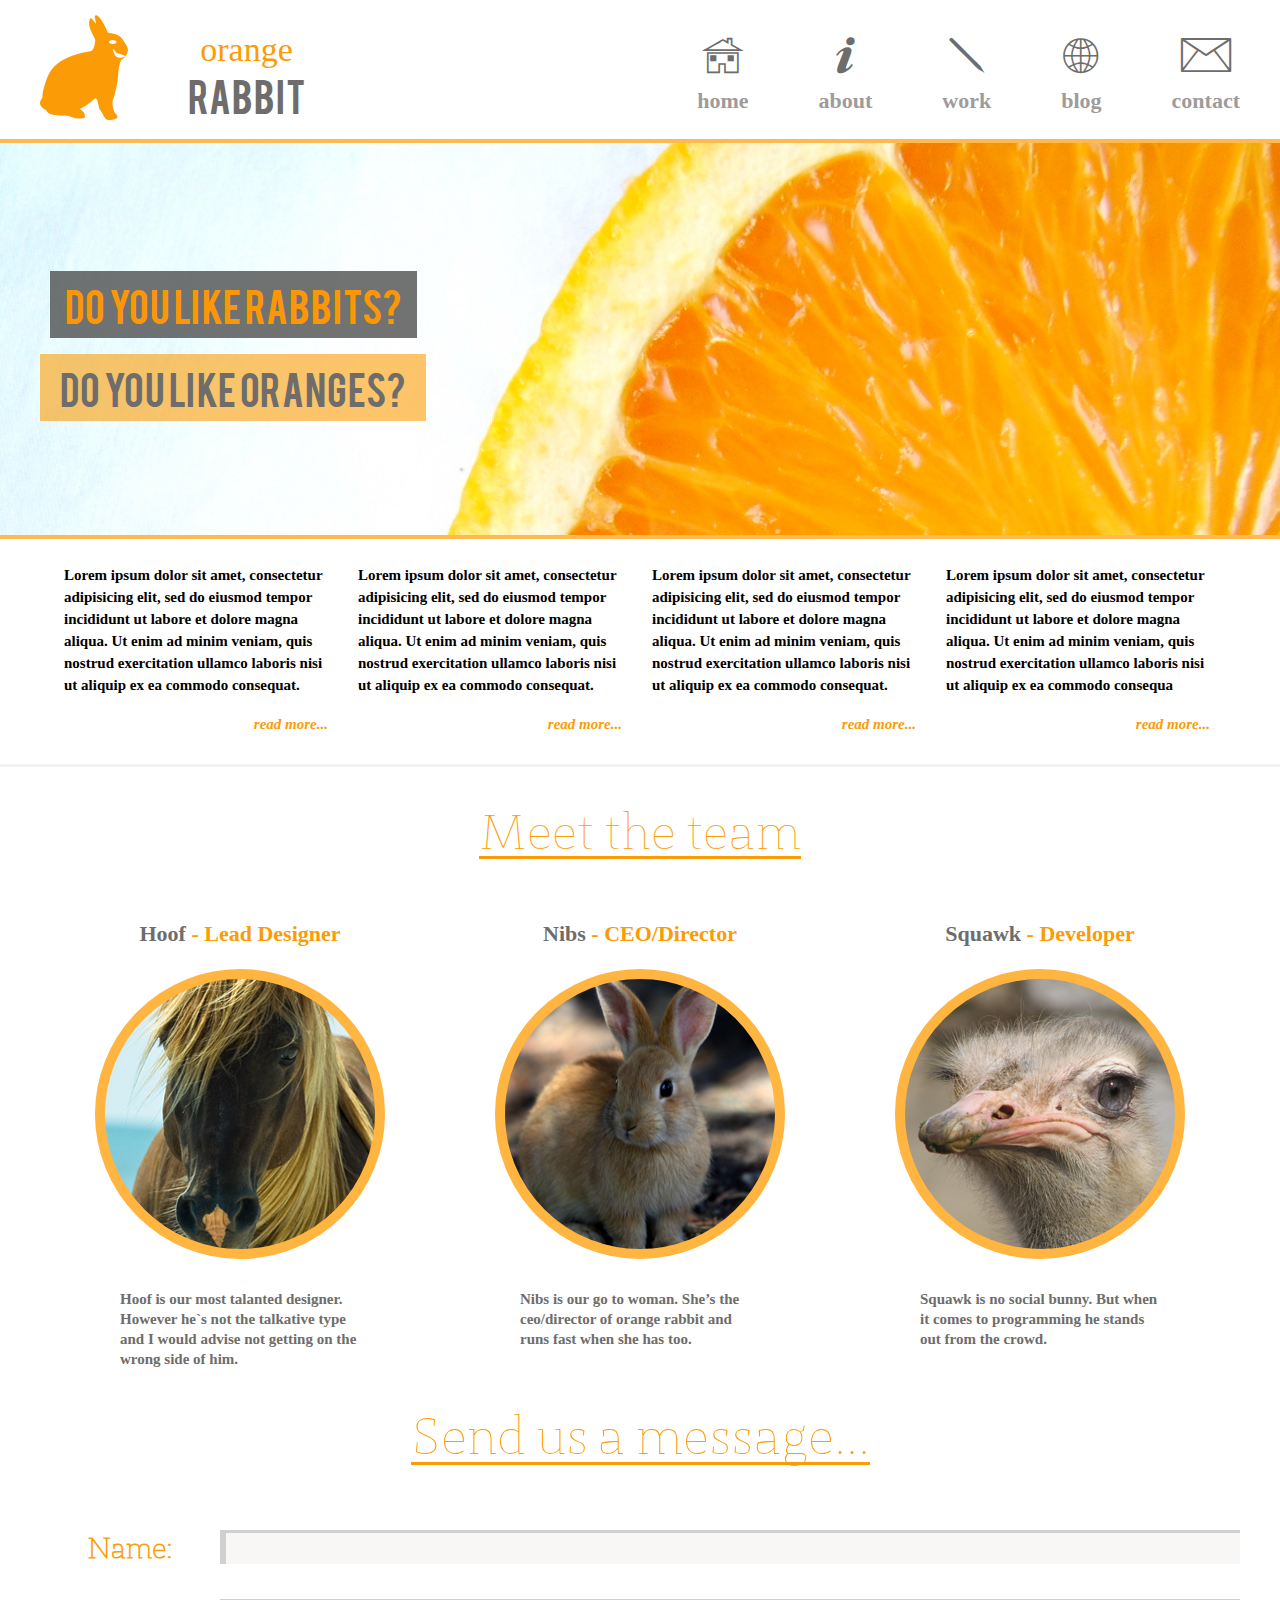
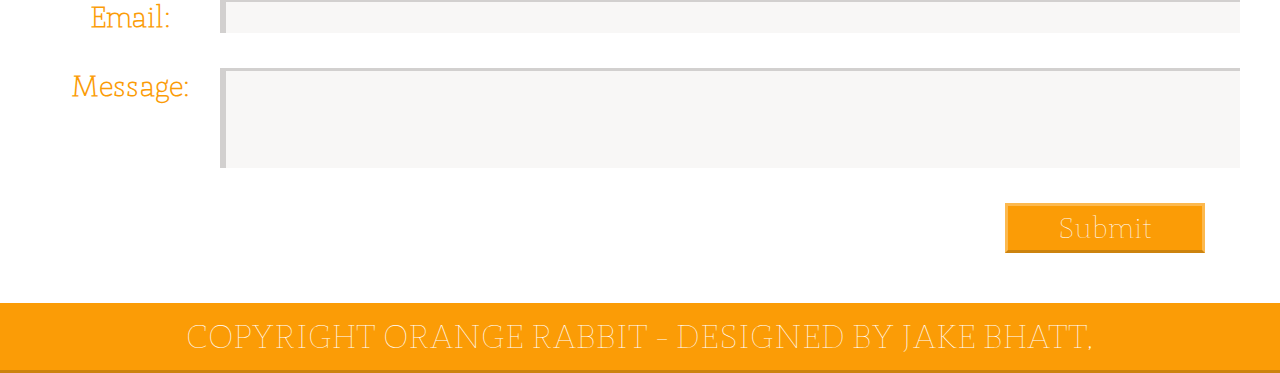
<file: index.html>
<!DOCTYPE html>
<html lang="zxx">

<head>
    <meta charset="utf-8">
    <meta name="viewport" content="width=device-width, initial-scale=1.0">
    <title>Orange Rabbit</title>
    <link rel="stylesheet" href="css/normalize.css">
    <link rel="stylesheet" href="css/style.css">
    <link rel="stylesheet" href="css/fonts.css">
    <link rel="stylesheet" href="css/icon.css">
</head>

<body>
    <header>
        <div class="wrapper">
            <div class="header-wrap">
                <a href="#" class="logo">
                    <span class="logo-item"><img src="img/logo.png" alt=""></span>
                    <span class="logo-item">
            <span class="logo-orange logo-text">orange 
             </span>
             <br>
               <span class="logo-black logo-text">Rabbit</span>
           </span>
                </a>
                <nav class="navigation">
                    <ul>
                        <li><a href="#"><span class="icon-home-icon"></span><br>home</a></li>
                        <li><a href="#"><span class="icon-about-icon"></span><br>about</a></li>
                        <li><a href="#"><span class="icon-work-icon"></span><br>work</a></li>
                        <li><a href="#"><span class="icon-blog-icon"></span><br>blog</a></li>
                        <li><a href="#"><span class="icon-contact-icon"></span><br>contact</a></li>
                    </ul>
                </nav>
            </div>
        </div>
    </header>
    <div class="slider">
        <div class="wrapper">
            <h1><span class="h1-orange">do you like rabbits? </span><br>
                <span class="h1-dark">do you like oranges?</span></h1>
        </div>
    </div>
    <main>
        <section class="text">
            <div class="wrapper" style="overflow:hidden;">
                <div class="text-item">
                    <article class="text-p">Lorem ipsum dolor sit amet, consectetur adipisicing elit, sed do eiusmod tempor incididunt ut labore et dolore magna aliqua. Ut enim ad minim veniam, quis nostrud exercitation ullamco laboris nisi ut aliquip ex ea commodo consequa
                    </article><a href="#" class="read-more">read more...</a>
                </div>
                <div class="text-item">
                    <article class="text-p">Lorem ipsum dolor sit amet, consectetur adipisicing elit, sed do eiusmod tempor incididunt ut labore et dolore magna aliqua. Ut enim ad minim veniam, quis nostrud exercitation ullamco laboris nisi ut aliquip ex ea commodo consequat.
                    </article><a href="#" class="read-more">read more...</a>
                </div>
                <div class="text-item">
                    <article class="text-p">Lorem ipsum dolor sit amet, consectetur adipisicing elit, sed do eiusmod tempor incididunt ut labore et dolore magna aliqua. Ut enim ad minim veniam, quis nostrud exercitation ullamco laboris nisi ut aliquip ex ea commodo consequat.
                    </article><a href="#" class="read-more">read more...</a>
                </div>
                <div class="text-item">
                    <article class="text-p">Lorem ipsum dolor sit amet, consectetur adipisicing elit, sed do eiusmod tempor incididunt ut labore et dolore magna aliqua. Ut enim ad minim veniam, quis nostrud exercitation ullamco laboris nisi ut aliquip ex ea commodo consequat.
                    </article>
                    <a href="#" class="read-more">read more...</a>
                </div>

            </div>
        </section>
        <section class="team-wrapper">
            <div class="wrapper">
                <h2>Meet the team</h2>
                <div class="team-content">
                    <article class="team-item">
                        <h3>Hoof <span class="txt-orange"> - Lead Designer</span></h3>
                        <div class="avatar horse">
                        </div>
                        <p>Hoof is our most talanted designer. However he`s not the talkative type and I would advise not getting on the wrong side of him.</p>
                    </article>
                    <article class="team-item">
                        <h3>Nibs <span class="txt-orange">  - CEO/Director</span></h3>
                        <div class="avatar rabbit">
                        </div>
                        <p>Nibs is our go to woman. She’s the ceo/director of orange rabbit and runs fast when she has too.</p>
                    </article>
                    <article class="team-item">
                        <h3>Squawk <span class="txt-orange"> - Developer</span></h3>
                        <div class="avatar emoo">
                        </div>
                        <p>Squawk is no social bunny. But when it comes to programming he stands out from the crowd.</p>
                    </article>
                </div>


            </div>

        </section>
        <section class="contact">
            <div class="wrapper" style="overflow: hidden;">
               <h2>Send us a message...</h2>
                <form action="mail" class="contact-form">
                    <div class="form-item">
                        <label for="name" class="label-options" ><span class="form-item-text">Name:</span></label>
                        <div class="form-input"><input type="text" id="name" class="input-options"></div>
                    </div>
                    <div class="form-item">
                        <label for="email" class="label-options" ><span class="form-item-text">Email:</span></label>
                        <div class="form-input"><input type="text"  id="email" class="input-options"></div>
                    </div>
                    <div class="form-item">
                        <label for="message" class="label-options" ><span class="form-item-text">Message:</span></label>
                        <div class="form-input"><textarea class="input-options" rows="3" id="message" ></textarea>
                    </div>
                    </div>
                   
                </form>
                 <button class="btn">Submit</button>
                
            </div>
        </section>
       
    </main>

 <footer class="footer-text">
        COPYRIGHT ORANGE RABBIT - DESIGNED BY JAKE BHATT, 
        </footer>

</body>

</html>
</file>
<file: css/style.css>
* {
    box-sizing: border-box;
}

body {
    background: #ffffff;
    min-width: 1024px;
    min-height: calc(100vh - 69px);
}


.clearfix {
    display: inline-block;
}

.wrapper {
    max-width: 1200px;
    margin: 0 auto;
}

.header-wrap {
    overflow: hidden;

}

.logo {
    float: left;
}

.logo:hover {
    opacity: 0.8;
}

.logo-item {
    float: left;
    margin: 15px 0;
    text-align: center;
}

.logo-item:nth-of-type(2) {
    padding-top: 10px;
    margin-left: 60px;
}

.logo-orange {
    font-family: Calibri;
    color: #fb9c06;
    font-size: 34px;
    line-height: 50px;
}

.logo-black {
    font-family: 'bebas';
    font-size: 38px;
    font-weight: 400;
    line-height: 40px;
    color: #6e6d6b;
    text-transform: uppercase;
}


.navigation {
    float: right;
    margin-top: 20px;

}

.navigation ul {
    list-style: none;
    display: inline-block;

}

.navigation ul li {
    font-family: Calibri;
    margin-left: 70px;
    font-weight: 600;
    line-height: 36px;
    text-align: center;
    font-size: 22px;
    float: left;

}

.navigation ul li a {
    color: #9e9b9b;

}

.navigation ul li a:hover {
    color: #fb9c06;
}

.navigation span {
    font-size: 38px;
    padding-bottom: 20px;
}

.slider {
    border-top: 4px solid #fcba50;
    border-bottom: 4px solid #fcba50;
    /*background-color: #e6f9ff;*/
    background: url(../img/orange.png) no-repeat;
    background-size: cover;
    min-height: 400px;
    position: relative;
}

.slider h1 {
    position: absolute;
    top: 100px;
    text-transform: uppercase;
    font-family: 'bebas';
    font-weight: 400;
    text-align: center;
    line-height: 80px;
}

.slider .h1-orange {
    background-color: rgba(79, 79, 79, 0.8);
    color: #fb9706;
    font-size: 38px;
    padding: 8px 15px;

}

.slider .h1-dark {
    background-color: rgba(251, 156, 6, 0.6);
    color: #6e6d6b;
    font-size: 38px;
    padding: 8px 20px;
}

.text {
    padding-bottom: 30px;
    border-bottom: 3px solid #f2f2f2;
}

.text-item {
    width: 22%;
    float: right;
    margin-right: 30px;

}

.text-p {
    margin-top: 25px;
    font-family: Calibri;
    font-weight: 800;
    font-size: 15px;
    line-height: 22px;
}

.read-more {
    margin-top: 20px;
    float: right;
    font-family: Calibri;
    font-style: italic;
    font-size: 15px;
    color: #fb9c06;
    font-weight: 800;
}
.read-more:hover{
    opacity:0.5;
}
.team-wrapper{
    text-align: center;
}
.team-wrapper h2 {
    font-family: 'stmarie';
    font-size: 48px;
    line-height: 50px;
    font-weight: 500;
    color: #fb9c06;
    border-bottom: 3px solid #fb9c06;
    position: relative;
    display: inline-block;
}

.team-content {
    overflow: hidden;
}

.team-item {
    float: left;
    width: 33.333333333%;

}

.team-item h3 {
    font-family: Calibri;
    font-weight: 600;
    color: #6e6d6b;
    font-size: 22px;
    text-align: center;
}

.txt-orange {
    color: #fb9c06;
}

.team-item p {
    font-family: Calibri;
    font-weight: 600;
    line-height: 20px;
    color: #6e6d6b;
    font-size: 15px;
    width: 60%;
    padding-top: 30px;
    text-align: left;
    margin: 0 auto;
}

.avatar {
    border-radius: 50%;
    border: 10px solid #ffb540;
    border-radius: 50%;
    width: 290px;
    height: 290px;
    margin: 0 auto;
}
.horse{
    background: url(../img/horse.png) no-repeat;
    background-position: center;
}
.rabbit {
    background: url(../img/rabbit.png) no-repeat;
    background-position: center;
}

.emoo {
    background: url(../img/emoo.png) no-repeat;
    background-position: center;
}

.contact {
    overflow: hidden;
    padding-bottom: 50px;
    text-align: center;
}

.contact h2 {
    font-family: 'stmarie';
    font-size: 50px;
    font-weight: 500;
    line-height: 52px;
    color: #fb9c06;
    border-bottom: 3px solid #fb9c06;
    position: relative;
    display: inline-block;
    margin-bottom: 65px;
    
    
}

.label-options {
    float: left;
    padding-top: 2px;
    width: 15%;
}

.form-item-text {
    font-family: 'stmarie';
    font-weight: 600;
    color: #fb9c06;
    font-size: 28px;

}

.form-input {
    float: left;
    width: 85%;

}

.input-options {
    margin-bottom: 35px;
    display: block;
    width: 100%;
    height: 34px;
    padding: 6px 12px;
    font-size: 14px;
    line-height: 1.42857143;
    color: #555;
    background-image: none;
    border: 0;
    background-color: #f8f7f6;
    border-top: 3px solid #d2d0cf;
    border-left: 6px solid #d2d0cf;
}

.form-input textarea {
    height: 100px;
    resize: none;
}

.btn {
    margin-right: 35px;
    float: right;
    background-color: #fb9c06;
    width: 200px;
    height: 50px;
    font-size: 28px;
    font-family: 'stmarie';
    color: #ffffff;
    border: 3px solid #fcb94f;
    border-bottom: 3px solid #cc830f;
    cursor: pointer;
}
.btn:hover{
    opacity:0.8;
}
.footer-text {
    text-align: center;
    border-bottom: 3px solid #cc830f;
    font-family: 'stmarie';
    background-color: #fb9c06;
    font-size: 32px;
    color: #ffffff;
    padding: 15px;
}
</file>
<file: css/fonts.css>
@font-face {
    font-family: 'stmarie';
    src: url('../fonts/StMarie-Thin-webfont.eot');
    src: url('../fonts/StMarie-Thin-webfont.eot?#iefix') format('embedded-opentype'),
    url('../fonts/StMarie-Thin-webfont.woff') format('woff'),
    url('../fonts/StMarie-Thin-webfont.ttf') format('truetype'),
    url('../fonts/StMarie-Thin-webfont.svg#st_mariethin') format('svg');
    font-weight: normal;
    font-style: normal;

}

@font-face {
    font-family:'bebas';
    src: url('../fonts/BEBAS.eot');
    src: local('BEBAS'), url('../fonts/BEBAS.woff') format('woff'), 
        url('../fonts/BEBAS.ttf') format('truetype');
  
}
</file>
<file: css/icon.css>
@font-face {
  font-family: 'icomoon';
  src:  url('../fonts/icomoon.eot?nbcecf');
  src:  url('../fonts/icomoon.eot?nbcecf#iefix') format('embedded-opentype'),
    url('../fonts/icomoon.ttf?nbcecf') format('truetype'),
    url('../fonts/icomoon.woff?nbcecf') format('woff'),
    url('../fonts/icomoon.svg?nbcecf#icomoon') format('svg');
  font-weight: normal;
  font-style: normal;
}

[class^="icon-"], [class*=" icon-"] {
  /* use !important to prevent issues with browser extensions that change fonts */
  font-family: 'icomoon' !important;
  speak: none;
  font-style: normal;
  font-weight: normal;
  font-variant: normal;
  text-transform: none;
  line-height: 1;

  /* Better Font Rendering =========== */
  -webkit-font-smoothing: antialiased;
  -moz-osx-font-smoothing: grayscale;
}

.icon-about-icon:before {
  content: "\e900";
  color: #6e6d6b;
}
.navigation ul li a:hover .icon-about-icon:before {
  content: "\e900";
    color: #fb9c06;	
}
.icon-blog-icon:before {
  content: "\e901";
  color: #6e6d6b;
}
.navigation ul li a:hover .icon-blog-icon:before {
  content: "\e901";
    color: #fb9c06;	
}
.icon-contact-icon:before {
  content: "\e902";
  color: #6e6d6b;
}
.navigation ul li a:hover .icon-contact-icon:before {
  content: "\e902";
    color: #fb9c06;	
}
.icon-home-icon:before {
  content: "\e903";
  color: #6e6d6b;
}
.navigation ul li a:hover .icon-home-icon:before {
  content: "\e903";
    color: #fb9c06;	
}
.icon-work-icon:before {
  content: "\e904";
  color: #6e6d6b;
}
.navigation ul li a:hover .icon-work-icon:before {
  content: "\e904";
    color: #fb9c06;	
}
.icon-home-icon2:before {
  content: "\e905";
  color: #6e6d6b;
}
.icon-work-icon2:before {
  content: "\e906";
  color: #6e6d6b;
}
</file>
